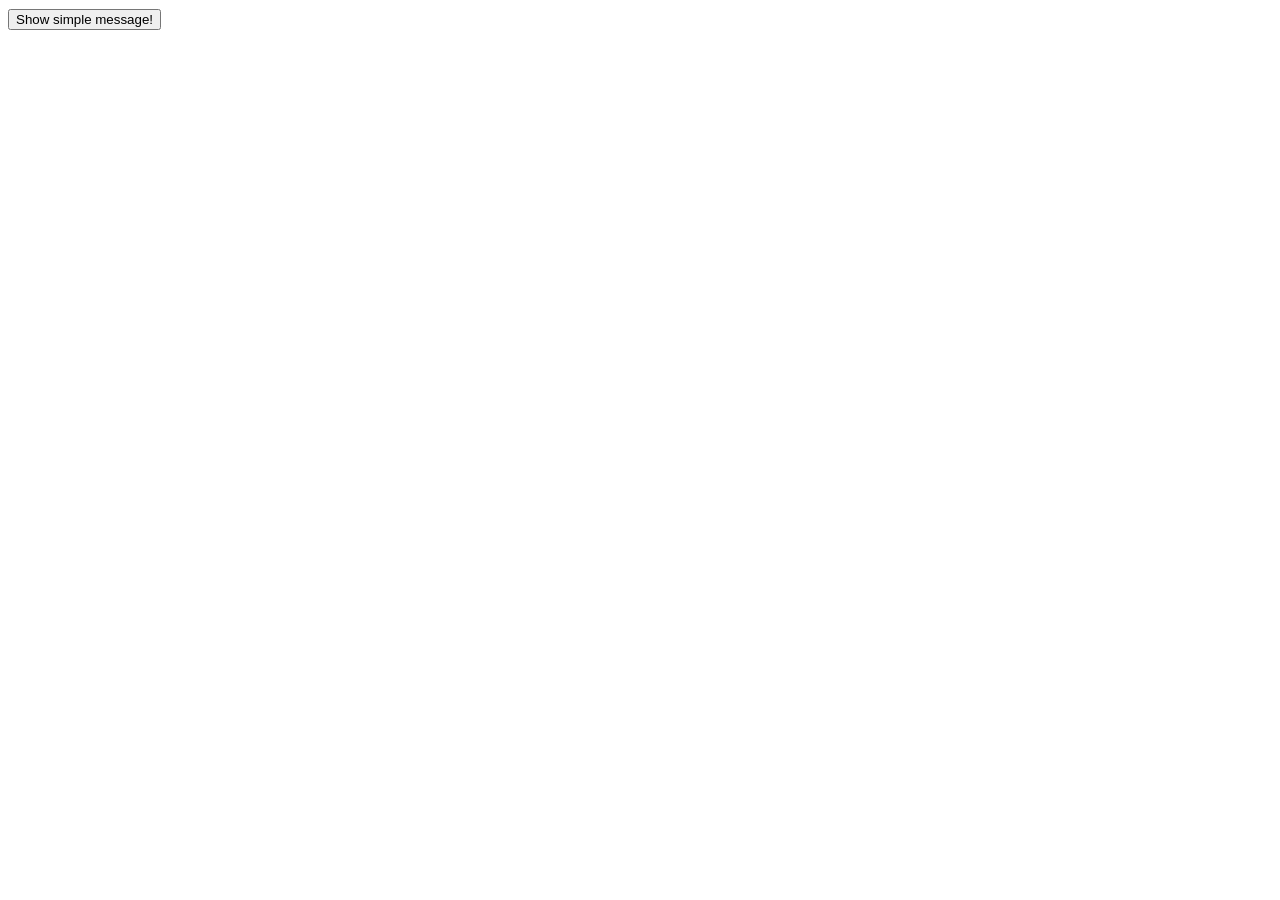
<file: 05-dom-document-loading/1-notification/index.html>
<!doctype html>
<meta charset="UTF-8">

<head>
  <link rel="stylesheet" type="text/css" href="style.css">
</head>

<button id="btn1">Show simple message!</button>

<script type="module">
  import NotificationMessage from './index.ts'

  btn1.addEventListener('click', () => {
    const notification = new NotificationMessage('Hello World', {
      duration: 2000,
      type: 'success'
    })

    notification.show()
  });
</script>
</file>
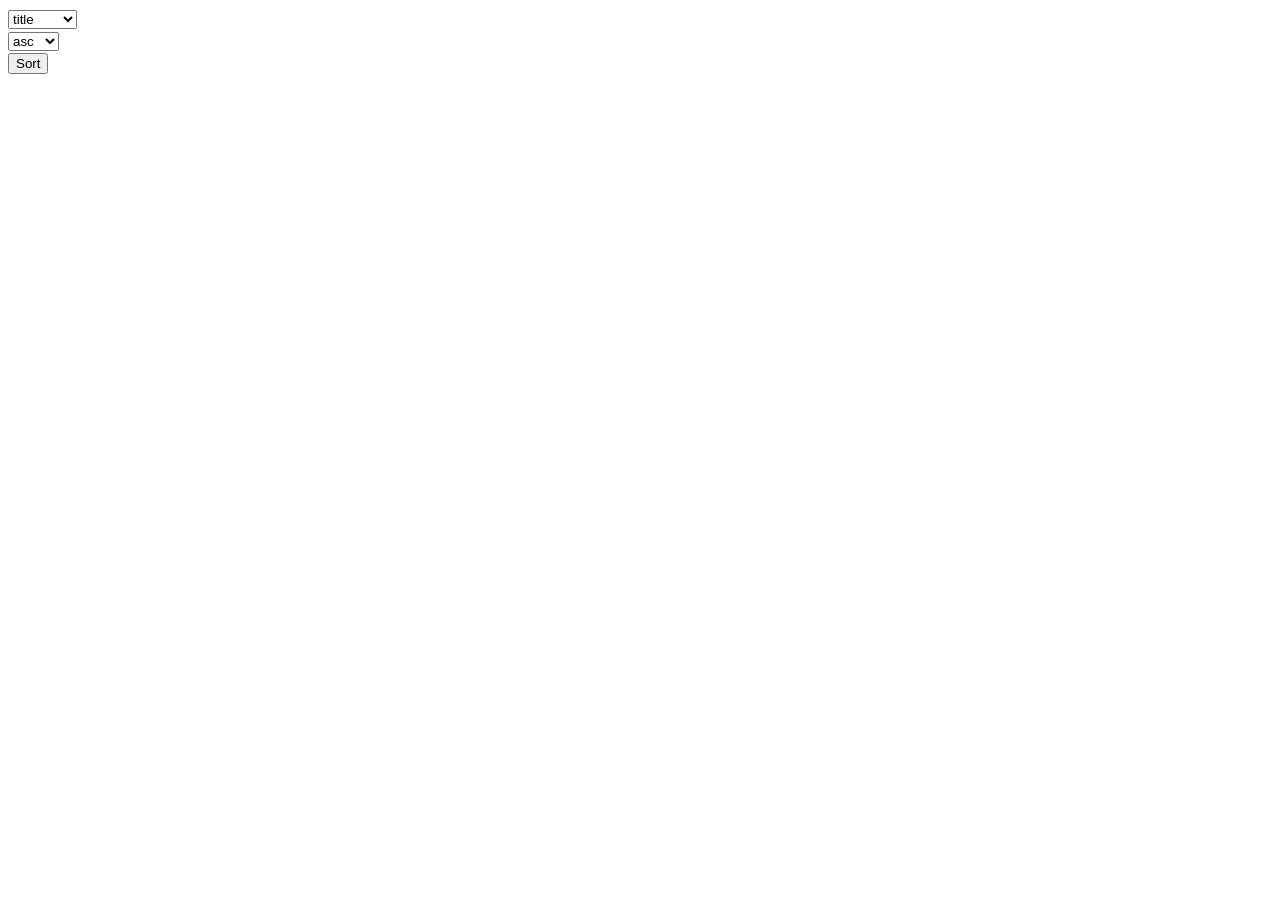
<file: 05-dom-document-loading/2-sortable-table-v1/index.html>
<!doctype html>
<head>
  <meta charset="utf-8">
  <link rel="stylesheet" href="style.css">
</head>
<body>

<div>
  <div>
    <select id="field">
      <option selected value="title">title</option>
      <option value="quantity">quantity</option>
      <option value="price">price</option>
      <option value="sales">sales</option>
    </select>
  </div>
  <div>
    <select id="order">
      <option selected value="asc">asc</option>
      <option value="desc">desc</option>
    </select>
  </div>

  <button id="sort">Sort</button>
</div>

<div id="root"></div>

<script type="module">
  import SortableTable from './index.ts';
  import data from './products-data.ts';

  const headerConfig = [
    {
      id: 'images',
      title: 'Image',
      sortable: false,
      template: (data = []) => {
        return `
          <div class="sortable-table__cell">
            <img class="sortable-table-image" alt="Image" src="${data[0]?.url || 'https://via.placeholder.com/32'}">
          </div>
        `;
      }
    },
    {
      id: 'title',
      title: 'Name',
      sortable: true,
      sortType: 'string'
    },
    {
      id: 'quantity',
      title: 'Quantity',
      sortable: true,
      sortType: 'number'
    },
    {
      id: 'price',
      title: 'Price',
      sortable: true,
      sortType: 'number'
    },
    {
      id: 'sales',
      title: 'Sales',
      sortable: true,
      sortType: 'number'
    },
  ];

  const sortableTable = new SortableTable(headerConfig, data);

  root.append(sortableTable.element);

  sort.addEventListener('click', () => {
    const fieldValue = field.value;
    const orderValue = order.value;

    sortableTable.sort(fieldValue, orderValue);
  });
</script>
</body>
</file>
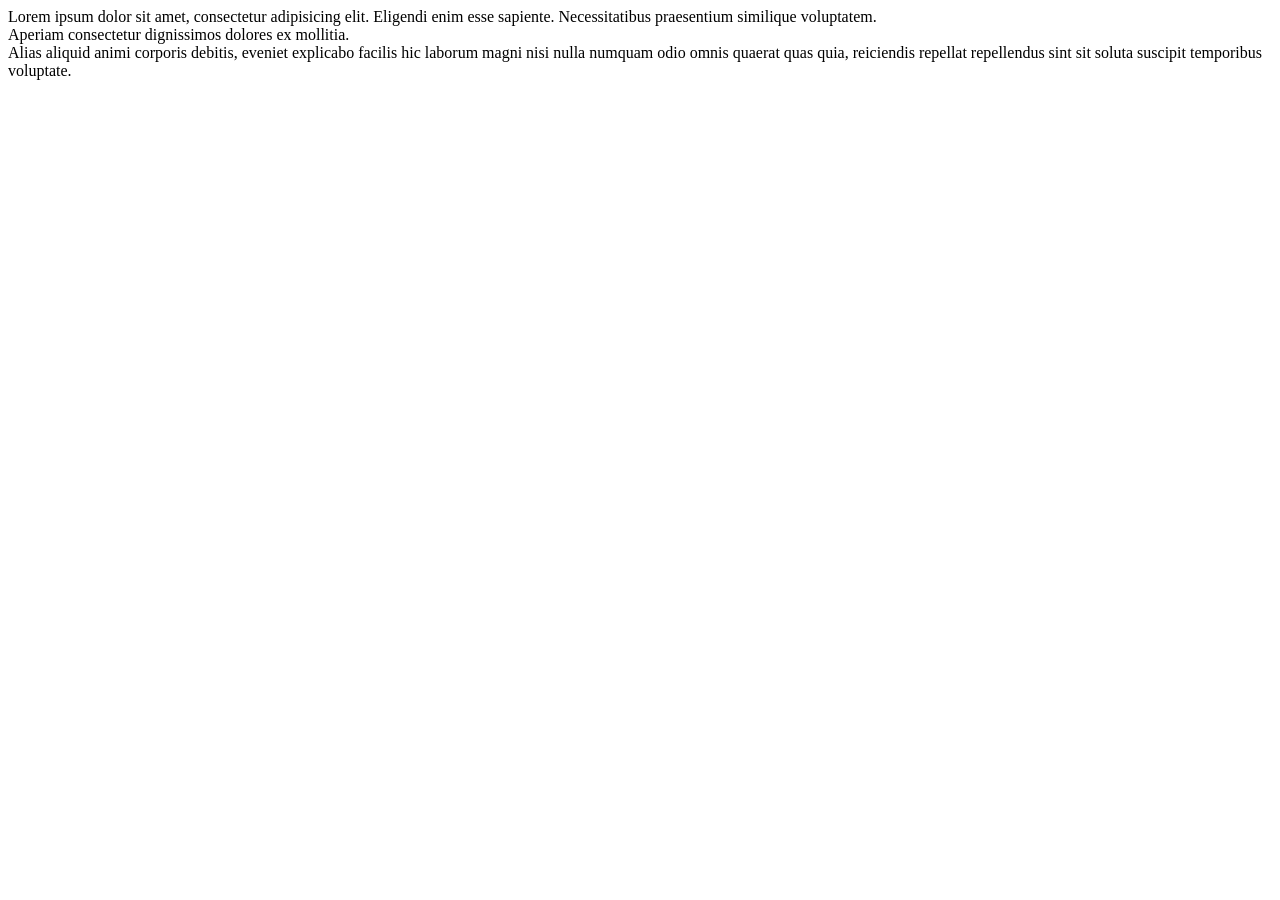
<file: 06-events-practice/2-tooltip/index.html>
<!doctype html>
<meta charset="UTF-8">
<title>Tooltip</title>

<link rel="stylesheet" type="text/css" href="style.css">

<body>
  <div data-tooltip="foo">
    Lorem ipsum dolor sit amet, consectetur adipisicing elit. Eligendi enim esse sapiente.
    Necessitatibus praesentium similique voluptatem.
    <div data-tooltip="bar-bar-bar">
      Aperiam consectetur dignissimos dolores ex mollitia.
    </div>
    Alias aliquid animi corporis debitis, eveniet explicabo facilis hic laborum magni nisi nulla
    numquam odio omnis quaerat quas quia, reiciendis repellat repellendus sint sit soluta suscipit
    temporibus voluptate.
  </div>

  <script type="module">
    import Tooltip from './index.ts';

    const tooltip = new Tooltip();

    tooltip.initialize();
  </script>
</body>
</file>
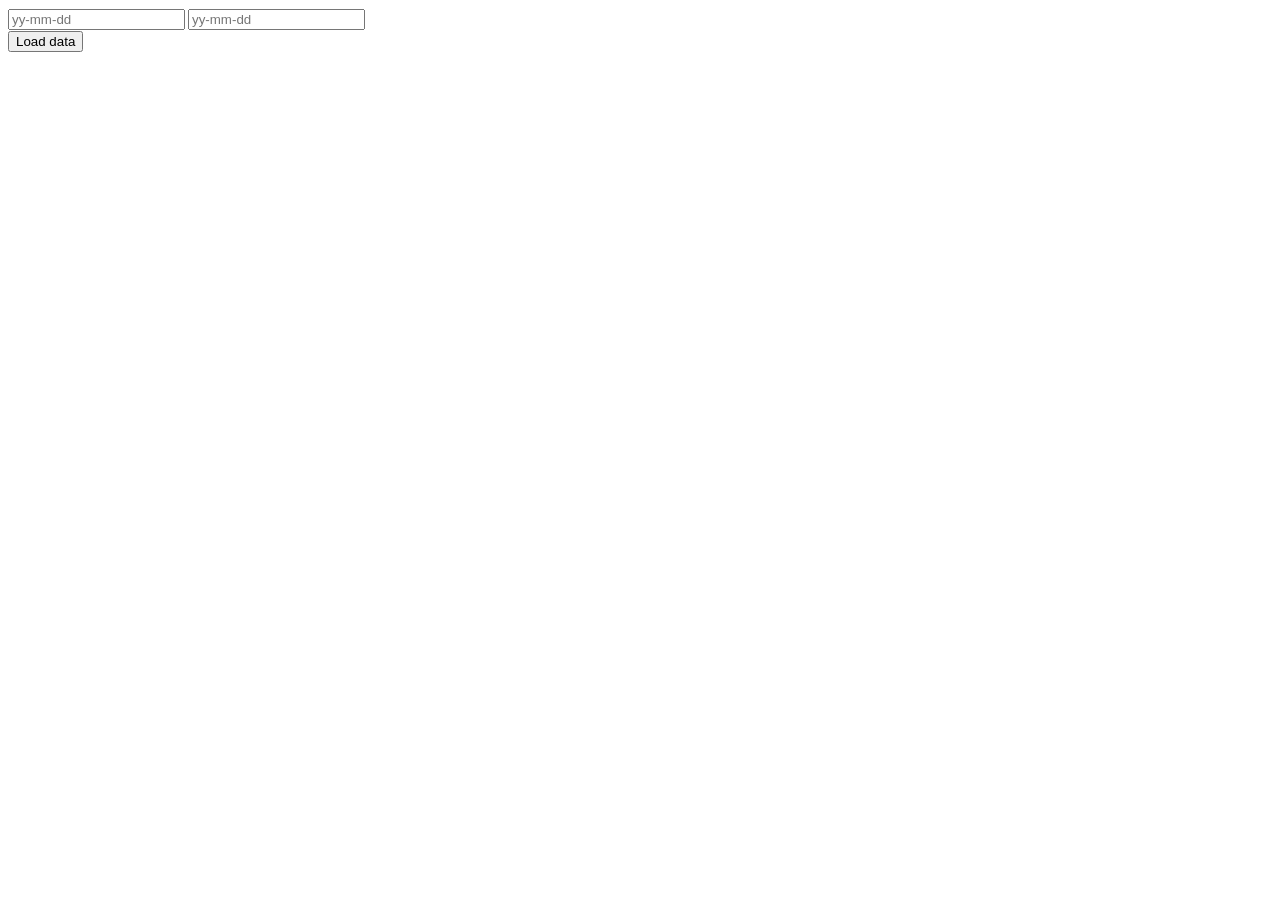
<file: 08-async-code-fetch-api/1-column-chart/index.html>
<!DOCTYPE html>
<html lang="en">
  <head>
    <meta charset="UTF-8" />
    <title>ColumnChart</title>
    <link rel="stylesheet" type="text/css" href="style.css" />
  </head>

  <body>
    <div class="dashboard__charts">
      <div>
        <div id="orders" class="dashboard__chart_orders"></div>
        <input id="start" type="text" placeholder="yy-mm-dd"/>
        <input id="end" type="text" placeholder="yy-mm-dd"/>
        <button id="loadOrders">Load data</button>
      </div>
      <div id="sales" class="dashboard__chart_sales"></div>
      <div id="customers" class="dashboard__chart_customers"></div>
    </div>

    <script type="module">
      import ColumnChart from './index.ts';

      const getRange = () => {
        const now = new Date();
        const to = new Date();
        const from = new Date(now.setMonth(now.getMonth() - 1));

        return { from, to };
      }

      const { from, to } = getRange();

      const startInput = document.getElementById('start');
      const endInput = document.getElementById('end');

      startInput.value = from.toISOString().split('T')[0];
      endInput.value = to.toISOString().split('T')[0];

      const ordersChart = new ColumnChart({
        url: 'api/dashboard/orders',
        range: {
          from,
          to
        },
        label: 'orders',
        link: '#'
      });

      loadOrders.addEventListener('click', () => {
        ordersChart.update(new Date(start.value), new Date(end.value))
      });

      const salesChart = new ColumnChart({
        url: 'api/dashboard/sales',
        range: {
          from,
          to
        },
        label: 'sales',
        formatHeading: data => `$${data}`
      });

      const customersChart = new ColumnChart({
        url: 'api/dashboard/customers',
        range: {
          from,
          to
        },
        label: 'customers',
      });

      orders.append(ordersChart.element);
      sales.append(salesChart.element);
      customers.append(customersChart.element);
    </script>
  </body>
</html>
</file>
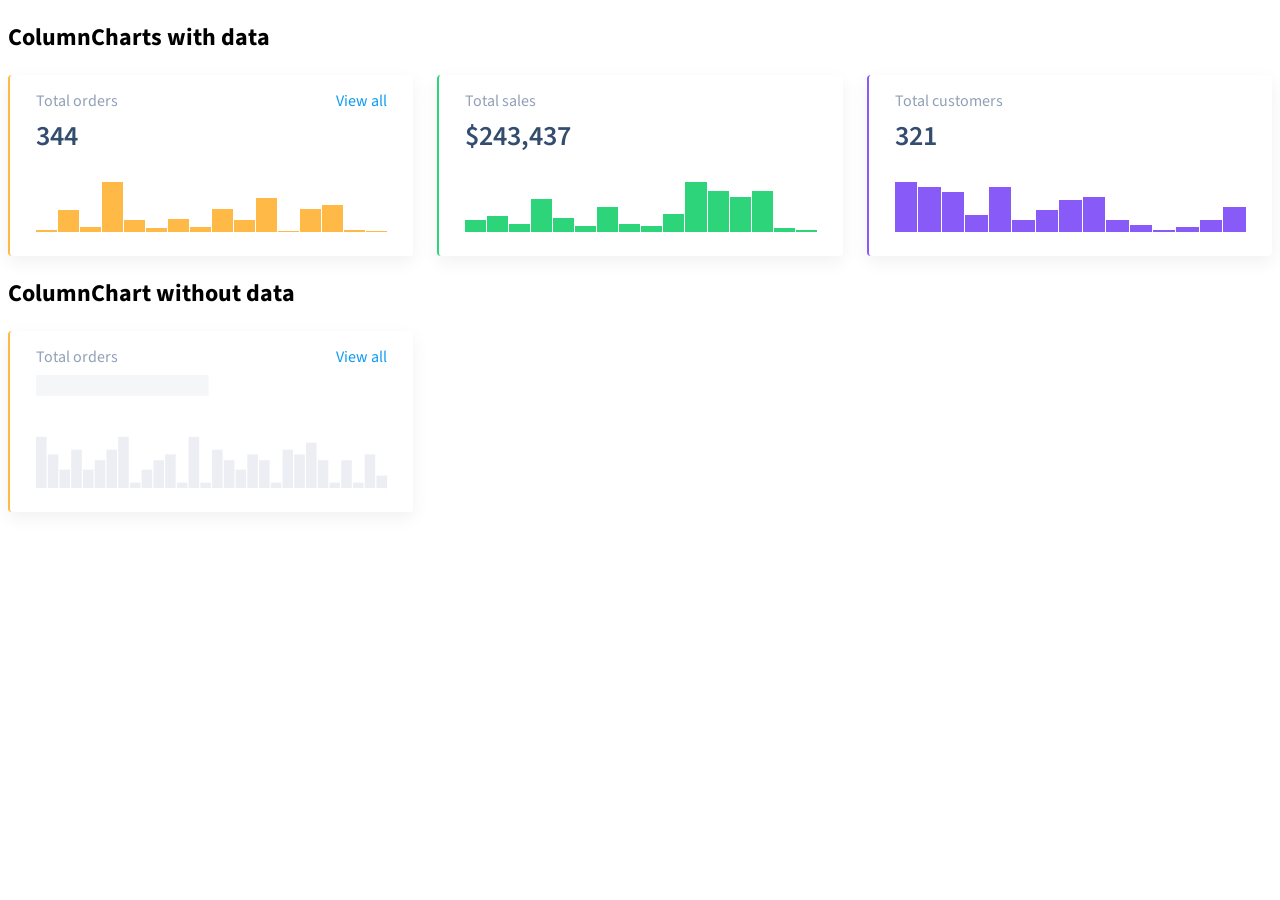
<file: 04-oop-basic-intro-to-ts/1-column-chart/static.html>
<!DOCTYPE html>
<html lang="en">
  <head>
    <meta charset="UTF-8" />
    <title>ColumnChart</title>
    <link rel="stylesheet" href="style.css" />
</head>
<body>

<h2>ColumnCharts with data</h2>
<div class="dashboard__charts">
  <div class="dashboard__chart_orders">
    <div class="column-chart" style="--chart-height: 50">
      <div class="column-chart__title">
        Total orders
        <a href="/sales" class="column-chart__link">View all</a>
      </div>
      <div class="column-chart__container">
        <div data-element="header" class="column-chart__header">344</div>
        <div data-element="body" class="column-chart__chart">
          <div style="--value: 2" data-tooltip="6%"></div>
          <div style="--value: 22" data-tooltip="44%"></div>
          <div style="--value: 5" data-tooltip="11%"></div>
          <div style="--value: 50" data-tooltip="100%"></div>
          <div style="--value: 12" data-tooltip="25%"></div>
          <div style="--value: 4" data-tooltip="8%"></div>
          <div style="--value: 13" data-tooltip="28%"></div>
          <div style="--value: 5" data-tooltip="11%"></div>
          <div style="--value: 23" data-tooltip="47%"></div>
          <div style="--value: 12" data-tooltip="25%"></div>
          <div style="--value: 34" data-tooltip="69%"></div>
          <div style="--value: 1" data-tooltip="3%"></div>
          <div style="--value: 23" data-tooltip="47%"></div>
          <div style="--value: 27" data-tooltip="56%"></div>
          <div style="--value: 2" data-tooltip="6%"></div>
          <div style="--value: 1" data-tooltip="3%"></div>
        </div>
      </div>
    </div>
  </div>
  <div class="dashboard__chart_sales">
    <div class="column-chart" style="--chart-height: 50">
      <div class="column-chart__title">
        Total sales
      </div>
      <div class="column-chart__container">
        <div data-element="header" class="column-chart__header">$243,437</div>
        <div data-element="body" class="column-chart__chart">
          <div style="--value: 12" data-tooltip="25%"></div>
          <div style="--value: 16" data-tooltip="33%"></div>
          <div style="--value: 8" data-tooltip="17%"></div>
          <div style="--value: 33" data-tooltip="67%"></div>
          <div style="--value: 14" data-tooltip="29%"></div>
          <div style="--value: 6" data-tooltip="13%"></div>
          <div style="--value: 25" data-tooltip="50%"></div>
          <div style="--value: 8" data-tooltip="17%"></div>
          <div style="--value: 6" data-tooltip="13%"></div>
          <div style="--value: 18" data-tooltip="38%"></div>
          <div style="--value: 50" data-tooltip="100%"></div>
          <div style="--value: 41" data-tooltip="83%"></div>
          <div style="--value: 35" data-tooltip="71%"></div>
          <div style="--value: 41" data-tooltip="83%"></div>
          <div style="--value: 4" data-tooltip="8%"></div>
          <div style="--value: 2" data-tooltip="4%"></div>
        </div>
      </div>
    </div>
  </div>
  <div class="dashboard__chart_customers">
    <div class="column-chart" style="--chart-height: 50">
      <div class="column-chart__title">
        Total customers

      </div>
      <div class="column-chart__container">
        <div data-element="header" class="column-chart__header">321</div>
        <div data-element="body" class="column-chart__chart">
          <div style="--value: 50" data-tooltip="100%"></div>
          <div style="--value: 45" data-tooltip="90%"></div>
          <div style="--value: 40" data-tooltip="80%"></div>
          <div style="--value: 17" data-tooltip="35%"></div>
          <div style="--value: 45" data-tooltip="90%"></div>
          <div style="--value: 12" data-tooltip="25%"></div>
          <div style="--value: 22" data-tooltip="45%"></div>
          <div style="--value: 32" data-tooltip="65%"></div>
          <div style="--value: 35" data-tooltip="70%"></div>
          <div style="--value: 12" data-tooltip="25%"></div>
          <div style="--value: 7" data-tooltip="15%"></div>
          <div style="--value: 2" data-tooltip="5%"></div>
          <div style="--value: 5" data-tooltip="10%"></div>
          <div style="--value: 12" data-tooltip="25%"></div>
          <div style="--value: 25" data-tooltip="50%"></div>
        </div>
      </div>
    </div>
  </div>
</div>

<h2>ColumnChart without data</h2>
<div class="dashboard__charts">
  <div id="orders" class="dashboard__chart_orders">
    <div class="column-chart column-chart_loading" style="--chart-height: 50">
      <div class="column-chart__title">
        Total orders
        <a class="column-chart__link" href="#">View all</a>
      </div>
      <div class="column-chart__container">
        <div data-element="header" class="column-chart__header">
          344
        </div>
        <div data-element="body" class="column-chart__chart">

        </div>
      </div>
    </div>
  </div>
</div>

</body>
</html>
</file>
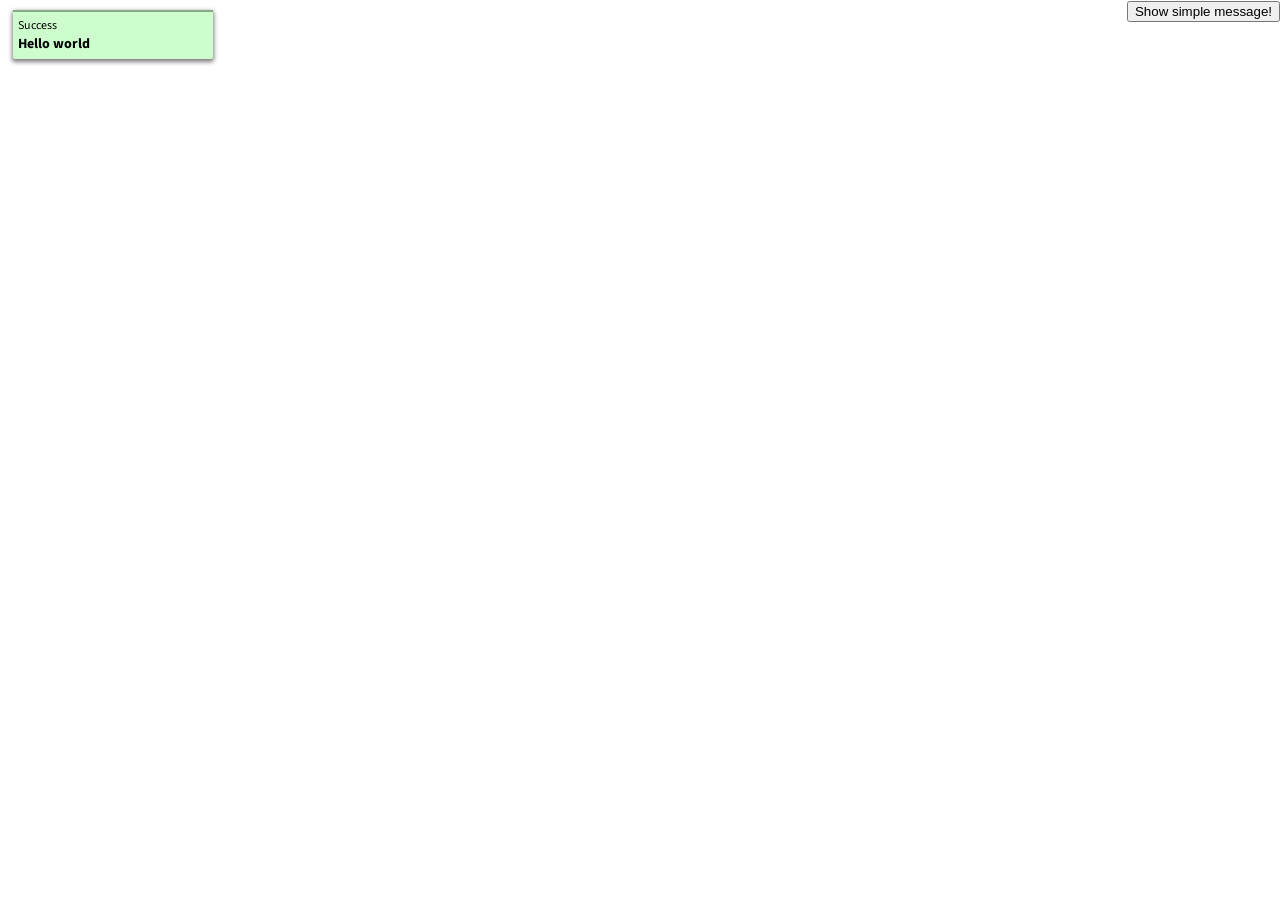
<file: 05-dom-document-loading/1-notification/static.html>
<!doctype html>
<meta charset="UTF-8">
<title>Notification</title>
<link rel="stylesheet" type="text/css" href="style.css">

<body>
  <div style="position: fixed; top: 0; right: 0;">
    <button id="btn1">Show simple message!</button>
  </div>

  <div class="notification success" style="--value:20s">
    <div class="timer"></div>
    <div class="inner-wrapper">
      <div class="notification-header">success</div>
      <div class="notification-body">
        Hello world
      </div>
    </div>
  </div>
</body>
</file>
<file: 05-dom-document-loading/1-notification/style.css>
/* Common styles */
@import url('https://fonts.googleapis.com/css?family=Source+Sans+Pro&display=swap');

body {
  font-family: 'Source Sans Pro', sans-serif;
}

:root {
  --blue: #109cf1;
  --dark-blue: #334d6e;
  --light-blue: #cfebfc;
  --middle-blue: #9fd7f9;
  --yellow: #ffb946;
  --red: #f7685b;
  --green: #2ed47a;
  --purple: #885af8;
  --black: #192a3e;
  --table-black: #323c47;
  --table-grey: #707683;
  --grey: #90a0b7;
  --grey-light: #c2cfe0;
  --grey-extra-light: #eff1f4;
  --grey-skeleton: #f5f6f8;
  --grey-middle: #e0e4eb;
  --white: #ffffff;
}

/* NotificationMessage styles */
.notification {
  width: 200px;
  margin: 10px 5px;
  font-size: 14px;
  box-shadow: 0 2px 4px 1px rgba(0, 0, 0, .5);
  border-radius: 2px;
  animation: calc(var(--value) * 0.1) ease-out calc(var(--value) * 0.9) fadeOut;
  z-index: 1000;
}

/* Success */
.notification.success {
  background: #cdfccd;
}

.notification.success .timer {
  background: #86aa86;
}

/* Error */
.notification.error {
  background: #ffe3e3;
}

.notification.error .timer {
  background: #c28585;
}

.inner-wrapper {
  padding: 5px;
}

.timer {
  width: 100%;
  height: 2px;
  animation: progress var(--value) linear;
}

.notification-header {
  text-transform: capitalize;
  font-size: 12px;
}

.notification-body {
  font-weight: bold;
}

@keyframes fadeOut {
  from {
    opacity: 0.8;
  }
  to {
    opacity: 0;
  }
}

@keyframes progress {
  from {
    width: 100%;
  }
  to {
    width: 0;
  }
}
</file>
<file: 05-dom-document-loading/2-sortable-table-v1/style.css>
/* Common styles */
@import url('https://fonts.googleapis.com/css?family=Source+Sans+Pro&display=swap');

body {
  font-family: 'Source Sans Pro', sans-serif;
}

:root {
  --blue: #109cf1;
  --dark-blue: #334d6e;
  --light-blue: #cfebfc;
  --middle-blue: #9fd7f9;
  --yellow: #ffb946;
  --red: #f7685b;
  --green: #2ed47a;
  --purple: #885af8;
  --black: #192a3e;
  --table-black: #323c47;
  --table-grey: #707683;
  --grey: #90a0b7;
  --grey-light: #c2cfe0;
  --grey-extra-light: #eff1f4;
  --grey-skeleton: #f5f6f8;
  --grey-middle: #e0e4eb;
  --white: #ffffff;
}

/* SortableTable styles */
.sortable-table {
  background-color: var(--white);
  max-width: 100%;
  border-radius: 4px;
  margin-bottom: 40px;
  overflow: hidden;
}

.sortable-table__row {
  display: grid;
  grid: auto-flow / 80px calc(50% - 80px) 25% 15% 15%;
  text-decoration: none;
}
.sortable-table__row.bold {
  font-weight: bold;
}

.sortable-table__cell {
  padding: 16px;
  font-size: 16px;
  line-height: 20px;
  color: var(--table-black);
  display: flex;
  align-items: center;
  border-top: 1px solid var(--grey-light);
}

.sortable-table__cell:first-child {
  padding-left: 32px;
}

.sortable-table__cell:last-child {
  padding-right: 32px;
}

.sortable-table__header .sortable-table__cell {
  color: var(--grey-light);
  border-top: none;
}

.sortable-table__header .sortable-table__cell[data-sortable] {
  cursor: pointer;
}

.sortable-table__cell-img {
  height: 40px;
  max-width: 100%;
  padding: 4px;
  border: 1px solid var(--grey-light);
  border-radius: 2px;
}

.sortable-table__sort-arrow {
  padding: 8px;
  display: inline-flex;
  cursor: pointer;
}

.sortable-table__cell[data-order='asc'] .sort-arrow {
  width: 0;
  height: 0;
  border-left: 4px solid transparent;
  border-right: 4px solid transparent;
  border-bottom: 4px solid var(--grey-light);
}

.sortable-table__cell[data-order='desc'] .sort-arrow {
  width: 0;
  height: 0;
  border-left: 4px solid transparent;
  border-right: 4px solid transparent;
  border-top: 4px solid var(--grey-light);
}

.sortable-table.sortable-table_loading {
  grid-template-columns: auto;
}

.sortable-table__loading-line {
  grid-column: 1 / 7;
  display: none;
  margin: 16px;
  --loading-line-height: 20px;
}

.sortable-table__body .sortable-table__row:hover {
  background-color: var(--grey-skeleton);
}

.sortable-table.sortable-table_loading .sortable-table__loading-line {
  display: grid;
}

.sortable-table_empty {
  display: flex;
  flex-direction: column;
  height: 100%;
}

.sortable-table__empty-placeholder p {
  margin: 0 0 12px;
}

.sortable-table__empty-placeholder,
.sortable-table_empty .sortable-table__header,
.sortable-table_empty .sortable-table__body {
  display: none;
}

.sortable-table_empty .sortable-table__empty-placeholder {
  background: var(--grey-extra-light);
  border: 1px solid var(--grey-light);
  border-radius: 4px;
  flex: 1 0 auto;
  display: flex;
  flex-direction: column;
  align-items: center;
  justify-content: center;
  color: var(--grey);
}

.sortable-table-image {
  height: 40px;
  max-width: 100%;
  padding: 4px;
  border: 1px solid var(--grey-light);
  border-radius: 2px;
}

.sortable-table-tooltip__category {
  color: var(--grey);
}

.sortable-field-tooltip__subcategory {
  color: var(--dark-blue);
}
</file>
<file: 06-events-practice/2-tooltip/style.css>
.tooltip {
  cursor: pointer;
  position: fixed;
  padding: 8px 12px;
  border-radius: 4px;
  text-align: left;
  background: white;
  box-shadow: 0 1px 4px rgba(0, 0, 0, 0.25);
  font-size: 16px;
  line-height: 20px;
  color: rgba(51, 77, 110, 1);
  transition: opacity 0.1s ease-out;
  z-index: 99;
}
</file>
<file: 08-async-code-fetch-api/1-column-chart/style.css>
/* Component styles */
@import url('https://fonts.googleapis.com/css?family=Source+Sans+Pro&display=swap');

body {
  font-family: 'Source Sans Pro', sans-serif;
}

:root {
  --blue: #109cf1;
  --dark-blue: #334d6e;
  --light-blue: #cfebfc;
  --middle-blue: #9fd7f9;
  --yellow: #ffb946;
  --red: #f7685b;
  --green: #2ed47a;
  --purple: #885af8;
  --black: #192a3e;
  --table-black: #323c47;
  --table-grey: #707683;
  --grey: #90a0b7;
  --grey-light: #c2cfe0;
  --grey-extra-light: #eff1f4;
  --grey-skeleton: #f5f6f8;
  --grey-middle: #e0e4eb;
  --white: #ffffff;
}

.dashboard__charts {
  display: grid;
  grid-template-columns: 1fr 1fr 1fr;
  grid-gap: 24px;
  --chart-height: 50;
}

.dashboard__chart_orders {
  --chart-column-color: var(--yellow);
}

.dashboard__chart_sales {
  --chart-column-color: var(--green);
}

.dashboard__chart_customers {
  --chart-column-color: var(--purple);
}

/* ColumnChart styles */
.column-chart__chart {
  width: 100%;
  height: calc(var(--chart-height) * 1px);
  display: flex;
  flex-direction: row;
  justify-content: space-between;
  align-items: flex-end;
}

.column-chart__chart div {
  height: calc(var(--value) * 1px);
  background-color: var(--chart-column-color);
  min-width: 1px;
  flex-grow: 1;
  margin: 0 0 0 1px;
  cursor: pointer;
}

.column-chart__chart div:first-child {
  margin: 0;
}

.column-chart__chart div.is-hovered {
  opacity: 1;
}

.column-chart__chart.has-hovered div:not(.is-hovered) {
  opacity: 0.5;
}

.column-chart__container {
  max-width: 100%;
  position: relative;
}

.column-chart {
  padding: 16px 26px 24px;
  background: var(--white);
  box-shadow: 0 6px 18px rgba(0, 0, 0, 0.06);
  border-radius: 4px;
  border-left: 2px solid var(--chart-column-color);
  position: relative;
}

.column-chart__title {
  font-size: 16px;
  line-height: 20px;
  color: var(--grey);
  display: flex;
  flex-direction: row;
  justify-content: space-between;
  margin-bottom: 8px;
}

.column-chart__link {
  color: var(--blue);
  text-decoration: none;
}

.column-chart__header {
  font-weight: 600;
  font-size: 28px;
  line-height: 35px;
  color: var(--dark-blue);
  margin-bottom: 28px;
  position: relative;
}

.column-chart_loading .column-chart__header,
.column-chart_loading .column-chart__chart {
  display: none;
}

.column-chart_loading .column-chart__container {
  height: 113px;
}

.column-chart_loading .column-chart__container:before {
  content: "";
  position: absolute;
  top: 0;
  left: 0;
  width: 100%;
  height: 113px;
  background: url("charts-skeleton.svg") center no-repeat;
  background-size: cover;
  display: block;
}
</file>
<file: 04-oop-basic-intro-to-ts/1-column-chart/style.css>
/* Component styles */
@import url('https://fonts.googleapis.com/css?family=Source+Sans+Pro&display=swap');

body {
  font-family: 'Source Sans Pro', sans-serif;
}

:root {
  --blue: #109cf1;
  --dark-blue: #334d6e;
  --light-blue: #cfebfc;
  --middle-blue: #9fd7f9;
  --yellow: #ffb946;
  --red: #f7685b;
  --green: #2ed47a;
  --purple: #885af8;
  --black: #192a3e;
  --table-black: #323c47;
  --table-grey: #707683;
  --grey: #90a0b7;
  --grey-light: #c2cfe0;
  --grey-extra-light: #eff1f4;
  --grey-skeleton: #f5f6f8;
  --grey-middle: #e0e4eb;
  --white: #ffffff;
}

.dashboard__charts {
  display: grid;
  grid-template-columns: 1fr 1fr 1fr;
  grid-gap: 24px;
  --chart-height: 50;
}

.dashboard__chart_orders {
  --chart-column-color: var(--yellow);
}

.dashboard__chart_sales {
  --chart-column-color: var(--green);
}

.dashboard__chart_customers {
  --chart-column-color: var(--purple);
}

/* ColumnChart styles */
.column-chart__chart {
  width: 100%;
  height: calc(var(--chart-height) * 1px);
  display: flex;
  flex-direction: row;
  justify-content: space-between;
  align-items: flex-end;
}

.column-chart__chart div {
  height: calc(var(--value) * 1px);
  background-color: var(--chart-column-color);
  min-width: 1px;
  flex-grow: 1;
  margin: 0 0 0 1px;
  cursor: pointer;
}

.column-chart__chart div:first-child {
  margin: 0;
}

.column-chart__chart div.is-hovered {
  opacity: 1;
}

.column-chart__chart.has-hovered div:not(.is-hovered) {
  opacity: 0.5;
}

.column-chart__container {
  max-width: 100%;
  position: relative;
}

.column-chart {
  padding: 16px 26px 24px;
  background: var(--white);
  box-shadow: 0 6px 18px rgba(0, 0, 0, 0.06);
  border-radius: 4px;
  border-left: 2px solid var(--chart-column-color);
  position: relative;
}

.column-chart__title {
  font-size: 16px;
  line-height: 20px;
  color: var(--grey);
  display: flex;
  flex-direction: row;
  justify-content: space-between;
  margin-bottom: 8px;
}

.column-chart__link {
  color: var(--blue);
  text-decoration: none;
}

.column-chart__header {
  font-weight: 600;
  font-size: 28px;
  line-height: 35px;
  color: var(--dark-blue);
  margin-bottom: 28px;
  position: relative;
}

.column-chart_loading .column-chart__header,
.column-chart_loading .column-chart__chart {
  display: none;
}

.column-chart_loading .column-chart__container {
  height: 113px;
}

.column-chart_loading .column-chart__container:before {
  content: "";
  position: absolute;
  top: 0;
  left: 0;
  width: 100%;
  height: 113px;
  background: url("charts-skeleton.svg") center no-repeat;
  background-size: cover;
  display: block;
}
</file>
